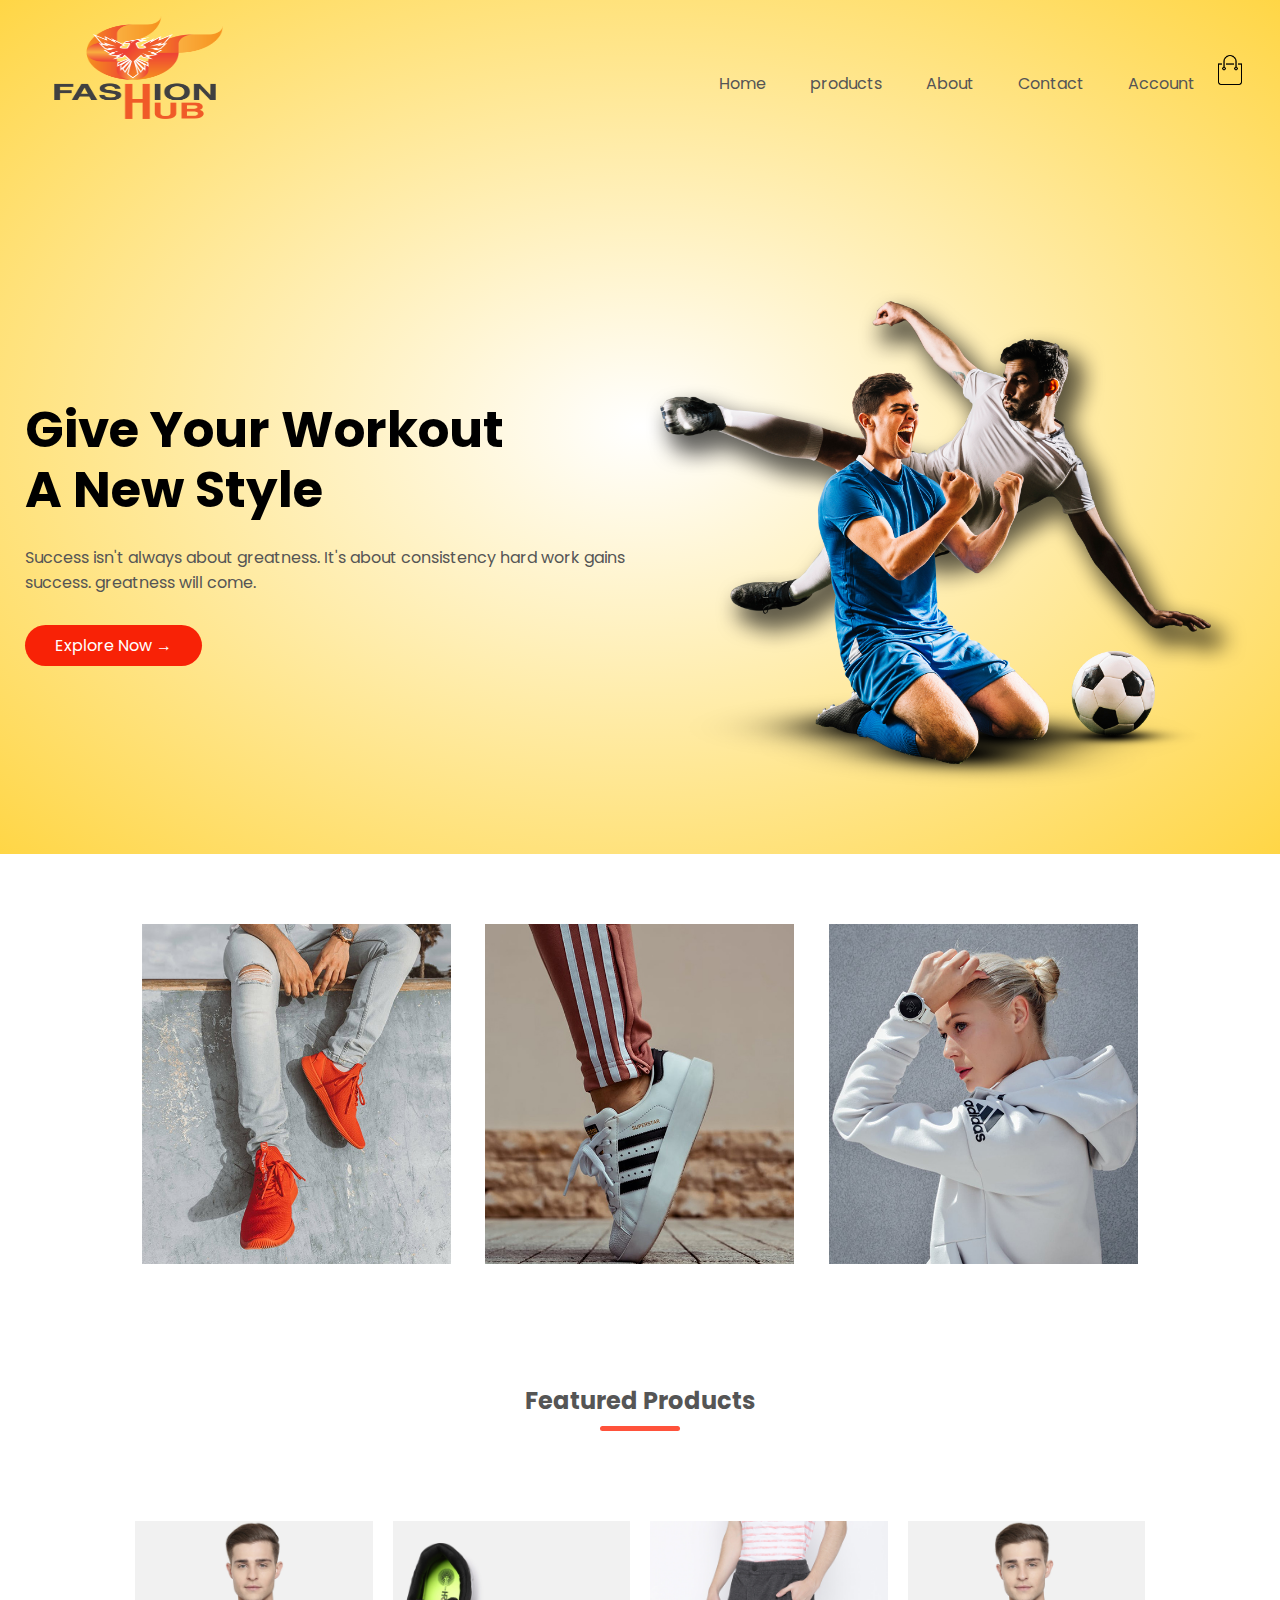
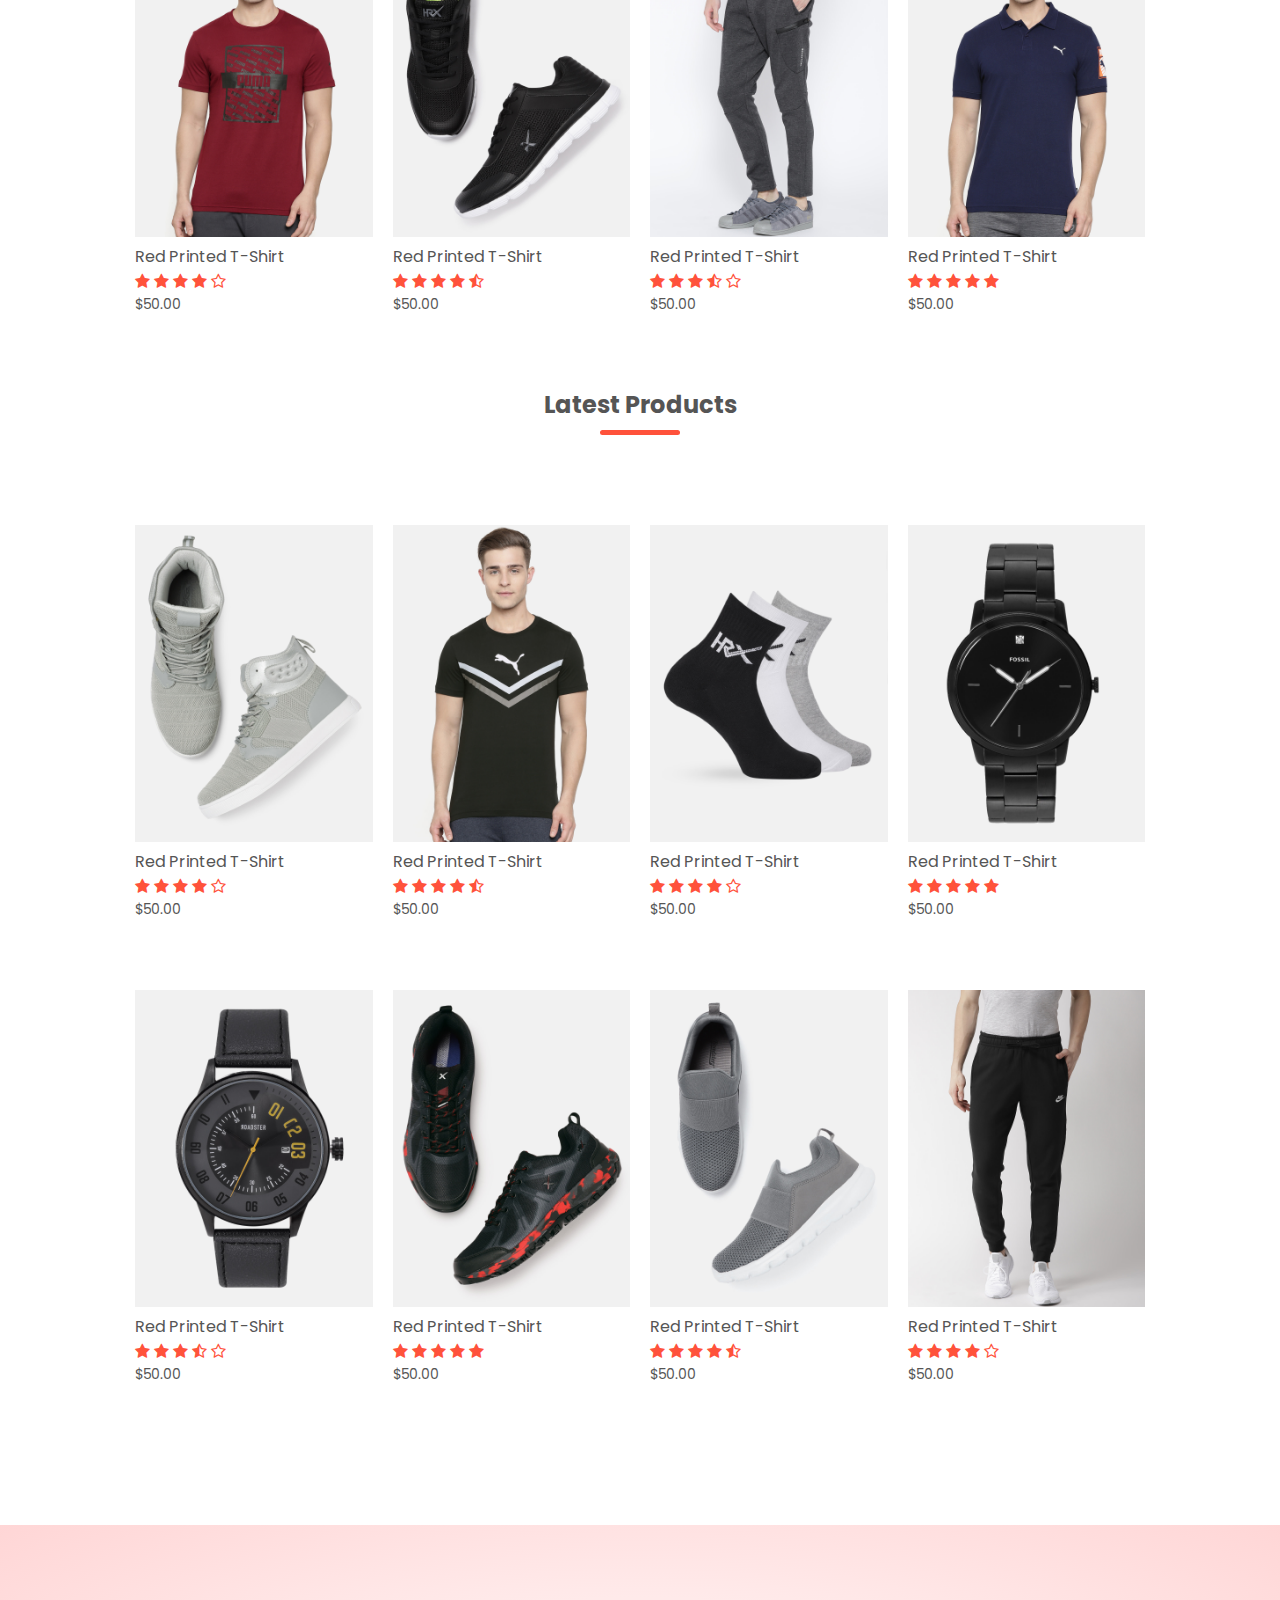
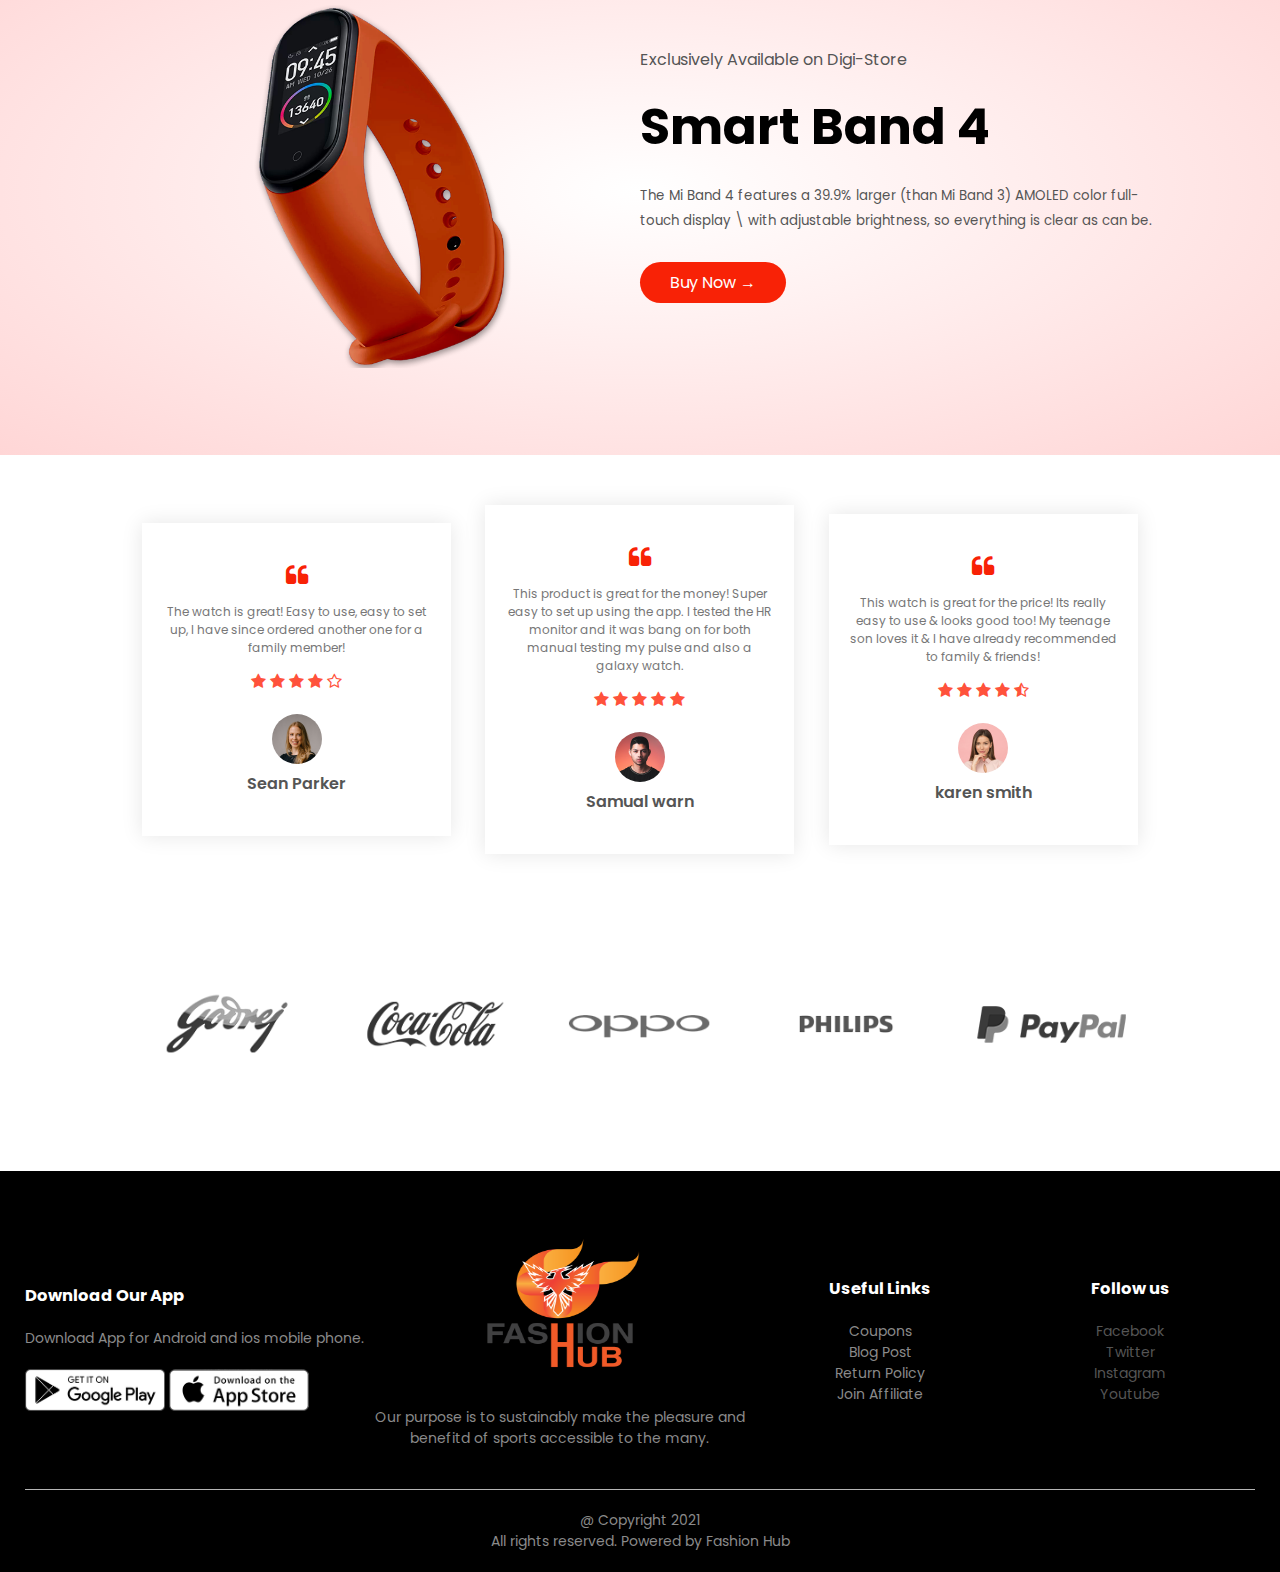
<file: index.html>
<!DOCTYPE html>
<html lang="en">
<head>
    <meta charset="UTF-8">
    <meta name="viewport" content="width=device-width, initial-scale=1.0">
    <title> Fashion Hub | Ecommerce website</title>
    <link rel="stylesheet" href="https://cdnjs.cloudflare.com/ajax/libs/font-awesome/4.7.0/css/font-awesome.min.css">
    
    <link rel="stylesheet" href="style.css">

    <link rel="preconnect" href="https://fonts.gstatic.com">
    <link href="https://fonts.googleapis.com/css2?family=Poppins:wght@300;400;500;600;700&display=swap" rel="stylesheet"> 
        
</head>







<body>

<!-----------------------------------------Navigation to explore more----------------------------------------------->

    <div class="header">

    <div class="container">

        <div class="navbar">

            <div class="logo">
               <a href="index.html"><img src="images/logof.png" width="200px" height="120px">
            </a>
    
            </div>
    
            <nav>
                <ul id="MenuItems">
                    <li><a href="index.html">Home</a></li>
                    <li><a href="products.html">products</a></li>
                    <li><a href="">About</a></li>
                    <li><a href="">Contact</a></li>
                    <li><a href="account.html">Account</a></li>
    
                </ul>
            </nav>


            <a href="cart.html"><img src="images/cart.png" width="30px" height="30px">
            </a>
            <img src="images/menu.png" class="menu-icon" onclick="menutoggle()">
        </div>




        <div class="row">
            <div class="col-2">
                <h1>Give Your Workout <br> A New Style</h1>
                <p>Success isn't always about greatness. It's about
                    consistency hard work gains success. greatness
                    will come.</p>
                    <a href="" class="btn">Explore Now &#8594;</a>
            </div>


            <div class="col-2">
                <img src="images1/image1.png">
            </div>
        </div>
     </div>
    </div>



<!-------------------------------------Featured categories--------------------------------------------------->
    
<div class="categories">
    <div class="small-container">
        <div class="row">
            <div class="col-3">
                <img src="images/category-1.jpg">
            </div>
            <div class="col-3">
                <img src="images/category-2.jpg">
            </div>
            <div class="col-3">
                <img src="images/category-3.jpg">
            </div>    
    </div>    
    </div>
</div>







<!------------------------------------------Featured product------------------------------------->

<div class="small-container">
    <h2 class="title">Featured Products</h2>
    <div class="row">
        <div class="col-4">
            <a href="productdetails.html"><img src="images/product-1.jpg">
            </a>
            <a href="productdetails.html"></a><h4>Red Printed T-Shirt</h4></a>
            <div class="rating">
               <i class="fa fa-star" aria-hidden="true"></i>
               <i class="fa fa-star" aria-hidden="true"></i>
               <i class="fa fa-star" aria-hidden="true"></i>
               <i class="fa fa-star" aria-hidden="true"></i>
               <i class="fa fa-star-o" aria-hidden="true"></i>
            </div>
            <p>$50.00</p>
        </div>


        <div class="col-4">
            <img src="images/product-2.jpg">
            <h4>Red Printed T-Shirt</h4>
            <div class="rating">
               <i class="fa fa-star" aria-hidden="true"></i>
               <i class="fa fa-star" aria-hidden="true"></i>
               <i class="fa fa-star" aria-hidden="true"></i>
               <i class="fa fa-star" aria-hidden="true"></i>
               <i class="fa fa-star-half-o" aria-hidden="true"></i>
            </div>
            <p>$50.00</p>
        </div>


        <div class="col-4">
            <img src="images/product-3.jpg">
            <h4>Red Printed T-Shirt</h4>
            <div class="rating">
               <i class="fa fa-star" aria-hidden="true"></i>
               <i class="fa fa-star" aria-hidden="true"></i>
               <i class="fa fa-star" aria-hidden="true"></i>
               <i class="fa fa-star-half-o" aria-hidden="true"></i>
               <i class="fa fa-star-o" aria-hidden="true"></i>
            </div>
            <p>$50.00</p>
        </div>



        <div class="col-4">
            <img src="images/product-4.jpg">
            <h4>Red Printed T-Shirt</h4>
            <div class="rating">
               <i class="fa fa-star" aria-hidden="true"></i>
               <i class="fa fa-star" aria-hidden="true"></i>
               <i class="fa fa-star" aria-hidden="true"></i>
               <i class="fa fa-star" aria-hidden="true"></i>
               <i class="fa fa-star" aria-hidden="true"></i>
            </div>
            <p>$50.00</p>
        </div>
    </div>










<!-----------------------------------Latest Product--------------------------------->



    <h2 class="title">Latest Products</h2>
    <div class="row">
        <div class="col-4">
            <img src="images/product-5.jpg">
            <h4>Red Printed T-Shirt</h4>
            <div class="rating">
               <i class="fa fa-star" aria-hidden="true"></i>
               <i class="fa fa-star" aria-hidden="true"></i>
               <i class="fa fa-star" aria-hidden="true"></i>
               <i class="fa fa-star" aria-hidden="true"></i>
               <i class="fa fa-star-o" aria-hidden="true"></i>
            </div>
            <p>$50.00</p>
        </div>


        <div class="col-4">
            <img src="images/product-6.jpg">
            <h4>Red Printed T-Shirt</h4>
            <div class="rating">
               <i class="fa fa-star" aria-hidden="true"></i>
               <i class="fa fa-star" aria-hidden="true"></i>
               <i class="fa fa-star" aria-hidden="true"></i>
               <i class="fa fa-star" aria-hidden="true"></i>
               <i class="fa fa-star-half-o" aria-hidden="true"></i>
            </div>
            <p>$50.00</p>
        </div>


        <div class="col-4">
            <img src="images/product-7.jpg">
            <h4>Red Printed T-Shirt</h4>
            <div class="rating">
               <i class="fa fa-star" aria-hidden="true"></i>
               <i class="fa fa-star" aria-hidden="true"></i>
               <i class="fa fa-star" aria-hidden="true"></i>
               <i class="fa fa-star" aria-hidden="true"></i>
               <i class="fa fa-star-o" aria-hidden="true"></i>
            </div>
            <p>$50.00</p>
        </div>



        <div class="col-4">
            <img src="images/product-8.jpg">
            <h4>Red Printed T-Shirt</h4>
            <div class="rating">
               <i class="fa fa-star" aria-hidden="true"></i>
               <i class="fa fa-star" aria-hidden="true"></i>
               <i class="fa fa-star" aria-hidden="true"></i>
               <i class="fa fa-star" aria-hidden="true"></i>
               <i class="fa fa-star" aria-hidden="true"></i>
            </div>
            <p>$50.00</p>
        </div>



    <div class="col-4">
        <img src="images/product-9.jpg">
        <h4>Red Printed T-Shirt</h4>
        <div class="rating">
           <i class="fa fa-star" aria-hidden="true"></i>
           <i class="fa fa-star" aria-hidden="true"></i>
           <i class="fa fa-star" aria-hidden="true"></i>
           <i class="fa fa-star-half-o" aria-hidden="true"></i>
           <i class="fa fa-star-o" aria-hidden="true"></i>
        </div>
        <p>$50.00</p>
    </div>




<div class="col-4">
    <img src="images/product-10.jpg">
    <h4>Red Printed T-Shirt</h4>
    <div class="rating">
       <i class="fa fa-star" aria-hidden="true"></i>
       <i class="fa fa-star" aria-hidden="true"></i>
       <i class="fa fa-star" aria-hidden="true"></i>
       <i class="fa fa-star" aria-hidden="true"></i>
       <i class="fa fa-star" aria-hidden="true"></i>
    </div>
    <p>$50.00</p>
</div>


<div class="col-4">
    <img src="images/product-11.jpg">
    <h4>Red Printed T-Shirt</h4>
    <div class="rating">
       <i class="fa fa-star" aria-hidden="true"></i>
       <i class="fa fa-star" aria-hidden="true"></i>
       <i class="fa fa-star" aria-hidden="true"></i>
       <i class="fa fa-star" aria-hidden="true"></i>
       <i class="fa fa-star-half-o" aria-hidden="true"></i>
    </div>
    <p>$50.00</p>
</div>


<div class="col-4">
    <img src="images/product-12.jpg">
    <h4>Red Printed T-Shirt</h4>
    <div class="rating">
       <i class="fa fa-star" aria-hidden="true"></i>
       <i class="fa fa-star" aria-hidden="true"></i>
       <i class="fa fa-star" aria-hidden="true"></i>
       <i class="fa fa-star" aria-hidden="true"></i>
       <i class="fa fa-star-o" aria-hidden="true"></i>
    </div>
    <p>$50.00</p>
        </div>
    </div>
</div>









<!------------------------------------offer-------------------------------->
<div class="offer">
    <div class="small-container">
         <div class="row">
             <div class="col-2">
                 <img src="images/exclusive.png" class="offer-img">
             </div>
              <div class="col-2">
               <p>Exclusively Available on Digi-Store</p>
                   <h1>Smart Band 4</h1>
                <small>The Mi Band 4 features a 39.9% larger
                    (than Mi Band 3) AMOLED color full-touch display
\                        with adjustable brightness, so everything is clear
                       as can be.
               </small>
                 <a href="" class="btn">Buy Now &#8594;</a>
              </div>
          </div>
      </div>
  </div>




<!-------------------------testimonial / Review Section------------------------------------------->
<div class="testimonial">
    <div class="small-container">
        <div class="row">
            <div class="col-3">
              <i class="fa fa-quote-left"></i>
                <p>The watch is great! Easy to use, easy to set up, I have since ordered another one for a family member!</p>
                <div class="rating">
                    <i class="fa fa-star" aria-hidden="true"></i>
                    <i class="fa fa-star" aria-hidden="true"></i>
                    <i class="fa fa-star" aria-hidden="true"></i>
                    <i class="fa fa-star" aria-hidden="true"></i>
                    <i class="fa fa-star-o" aria-hidden="true"></i>
                 </div>
                 <img src="images/user-1.png">
                 <h3>Sean Parker</h3>
            </div>


         <div class="col-3">
            <i class="fa fa-quote-left"></i>
             <p>This product is great for the money! Super easy to set up using the app. I tested the HR monitor and it was bang on for both manual testing my pulse and also a galaxy watch.
                </p>
               <div class="rating">
                  <i class="fa fa-star" aria-hidden="true"></i>
                  <i class="fa fa-star" aria-hidden="true"></i>
                  <i class="fa fa-star" aria-hidden="true"></i>
                  <i class="fa fa-star" aria-hidden="true"></i>
                  <i class="fa fa-star" aria-hidden="true"></i>
               </div>
                 <img src="images/user-2.png">
                 <h3>Samual warn</h3>
  </div>



             <div class="col-3">
                 <i class="fa fa-quote-left"></i>
                     <p>This watch is great for the price! Its really easy to use & looks good too! My teenage son loves it & I have already recommended to family & friends!</p>
                    <div class="rating">
                       <i class="fa fa-star" aria-hidden="true"></i>
                       <i class="fa fa-star" aria-hidden="true"></i>
                       <i class="fa fa-star" aria-hidden="true"></i>
                       <i class="fa fa-star" aria-hidden="true"></i>
                       <i class="fa fa-star-half-o" aria-hidden="true"></i>
                     </div>
                    <img src="images/user-3.png">
                <h3>karen smith</h3>
             </div>
        </div>
    </div>
</div>






<!----------------Brands------------------------>
<div class="brands">
    <div class="small-container">
        <div class="row">
            <div class="col-5">
                <img src="images/logo-godrej.png">
            </div>
            <div class="col-5">
                <img src="images/logo-coca-cola.png">
            </div>
            <div class="col-5">
                <img src="images/logo-oppo.png">
            </div>
            <div class="col-5">
                <img src="images/logo-philips.png">
            </div>
            <div class="col-5">
                <img src="images/logo-paypal.png">
            </div>
        </div>
    </div>
</div>














<!------------------------------Footer------------------------------>
<div class="footer">
    <div class="container">
        <div class="row">
            <div class="footer-col-1">
                <h3>Download Our App</h3>
                <p>Download App for Android and ios mobile phone.</p>
                <div class="app-logo">
                    <img src="images/play-store.png">
                    <img src="images/app-store.png">
                </div>
            </div>

            <div class="footer-col-2">
                <img src="images/logof.png" width="150px" height="150px">
                <p>Our purpose is to sustainably make the pleasure and benefitd of sports accessible to the many. </p>
            </div>


            <div class="footer-col-3">
                <h3>Useful Links</h3>
                <ul>
                    <li>Coupons</li>
                    <li>Blog Post</li>
                    <li>Return Policy</li>
                    <li>Join Affiliate</li>
                </ul>
            </div>



            <div class="footer-col-4">
                <h3>Follow us</h3>
                <ul>
                    <a href="https://www.facebook.com"><li>Facebook</li></a>
                    <a href="https://www.Twitter.com"><li>Twitter</li></a>
                    <a href="https://www.Instagram.com"><li>Instagram</li></a>
                    <a href="https://www.Youtube.com"><li>Youtube</li></a>
                </ul>
            </div>
        </div>
        <hr>
        <p class="copyright"> @ Copyright 2021 <br> 
            All rights reserved. Powered by Fashion Hub</p>
    </div>
</div>

       







<!-------------------JS for toggle menu------------------------------>
<script>
    var MenuItems = document.getElementById("MenuItems");

    MenuItems.style.maxHeight = "0px";

    function menutoggle(){
        if(MenuItems.style.maxHeight == "0px")
        {
            MenuItems.style.maxHeight = "200px";
        }
        else
        {
            MenuItems.style.maxHeight = "0px";
        }
    }
</script>





</body>
</html>
</file>
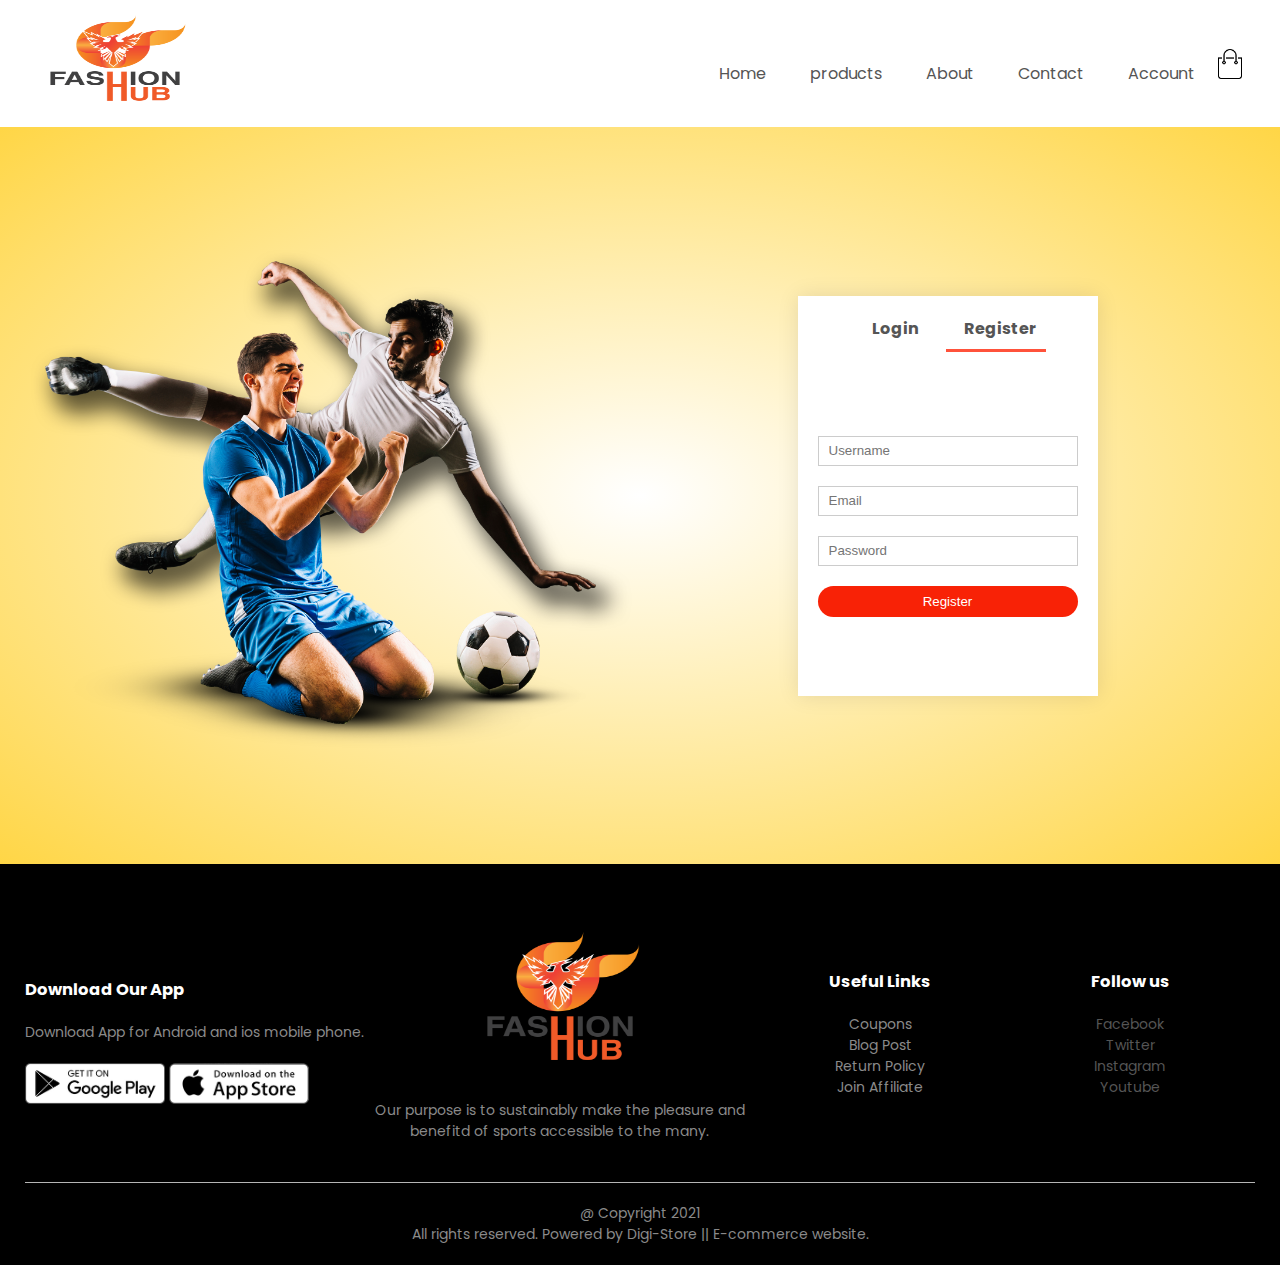
<file: account.html>
<!DOCTYPE html>
<html lang="en">
<head>
    <meta charset="UTF-8">
    <meta name="viewport" content="width=device-width, initial-scale=1.0">
    <title>All Products - Fashion Hub</title>
    <link rel="stylesheet" href="https://cdnjs.cloudflare.com/ajax/libs/font-awesome/4.7.0/css/font-awesome.min.css">
    
    <link rel="stylesheet" href="style.css">

    <link rel="preconnect" href="https://fonts.gstatic.com">
    <link href="https://fonts.googleapis.com/css2?family=Poppins:wght@300;400;500;600;700&display=swap" rel="stylesheet"> 
        
</head>







<body>

<!-----------------------------------------Navigation to explore more----------------------------------------------->

    <div class="container">

        <div class="navbar">

            <div class="logo">
                <a href="index.html"><img src="images/logof.png" width="160px" height="100px">
                </a>
            </div>
    
            <nav>
                <ul id="MenuItems">
                    <li><a href="index.html">Home</a></li>
                    <li><a href="products.html">products</a></li>
                    <li><a href="">About</a></li>
                    <li><a href="">Contact</a></li>
                    <li><a href="account.html">Account</a></li>
    
                </ul>
            </nav>


            <a href="cart.html"></a><img src="images/cart.png" width="30px" height="30px">
            </a>
            <img src="images/menu.png" class="menu-icon" onclick="menutoggle()">
        </div>
     </div>





<!------------------------------Account page------------------------>
<div class="account-page">
    <div class="container">
        <div class="row">
            <div class="col-2">
                <img src="images/image1.png" width="100%">
            </div>
            <div class="col-2">
                <div class="form-container">
                    <div class="form-btn">
                        <span onclick="login()">Login</span>
                        <span onclick="register()">Register</span>
                        <hr id="Indicator">
                    </div>

                    <form id="LoginForm">
                        <input type="text" placeholder="Username">
                        <input type="password" placeholder="Password">
                        <button type="submit" class="btn">Login</button>
                        <a href="">Forgot password?</a>
                    </form>




                    <form id="RegForm">
                        <input type="text" placeholder="Username">
                        <input type="email" placeholder="Email">
                        <input type="password" placeholder="Password">
                        <button type="submit" class="btn">Register</button>
                    </form>

                </div>
            </div>
        </div>
    </div>
</div>





<!------------------------------Footer------------------------------>
<div class="footer">
    <div class="container">
        <div class="row">
            <div class="footer-col-1">
                <h3>Download Our App</h3>
                <p>Download App for Android and ios mobile phone.</p>
                <div class="app-logo">
                    <img src="images/play-store.png">
                    <img src="images/app-store.png">
                </div>
            </div>

            <div class="footer-col-2">
                <img src="images/logof.png" width="150px" height="150px">
                <p>Our purpose is to sustainably make the pleasure and benefitd of sports accessible to the many. </p>
            </div>


            <div class="footer-col-3">
                <h3>Useful Links</h3>
                <ul>
                    <li>Coupons</li>
                    <li>Blog Post</li>
                    <li>Return Policy</li>
                    <li>Join Affiliate</li>
                </ul>
            </div>



            <div class="footer-col-4">
                <h3>Follow us</h3>
                <ul>
                    <a href="https://www.facebook.com"><li>Facebook</li></a>
                    <a href="https://www.Twitter.com"><li>Twitter</li></a>
                    <a href="https://www.Instagram.com"><li>Instagram</li></a>
                    <a href="https://www.Youtube.com"><li>Youtube</li></a>
                </ul>
            </div>
        </div>
        <hr>
        <p class="copyright"> @ Copyright 2021 <br> 
            All rights reserved. Powered by Digi-Store || E-commerce website.</p>
    </div>
</div>

       









<!-------------------JS for toggle menu------------------------------>
<script>
    var MenuItems = document.getElementById("MenuItems");

    MenuItems.style.maxHeight = "0px";

    function menutoggle(){
        if(MenuItems.style.maxHeight == "0px")
        {
            MenuItems.style.maxHeight = "200px";
        }
        else
        {
            MenuItems.style.maxHeight = "0px";
        }
    }
</script>








<!--------------------js for toggle form------------------->
<script>
    var LoginForm = document.getElementById("LoginForm");
    var RegForm = document.getElementById("RegForm");
    var Indicator = document.getElementById("Indicator");

        function register(){
            RegForm.style.transform = "translateX(0px)";
            LoginForm.style.transform = "translateX(0px)";
            Indicator.style.transform = "translateX(100px)";
        }


        function login(){
            RegForm.style.transform = "translateX(300px)";
            LoginForm.style.transform = "translateX(300px)";
            Indicator.style.transform = "translateX(0px)";
        }
</script>



</body>
</html>
</file>
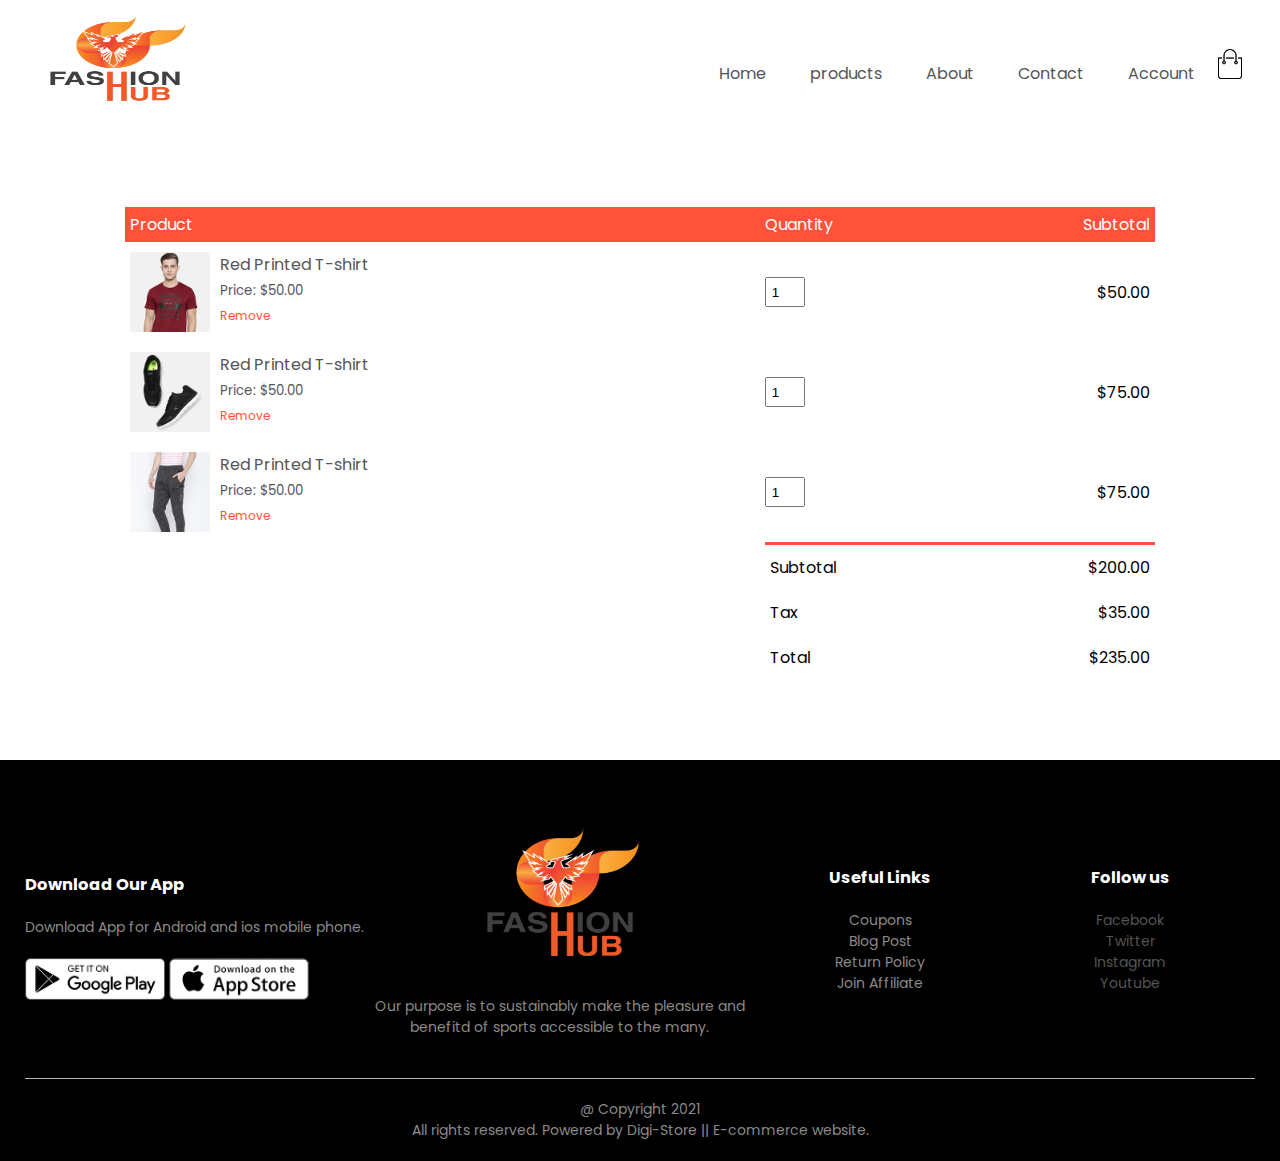
<file: cart.html>
<!DOCTYPE html>
<html lang="en">
<head>
    <meta charset="UTF-8">
    <meta name="viewport" content="width=device-width, initial-scale=1.0">
    <title>All Products - Fashion Hub</title>
    <link rel="stylesheet" href="https://cdnjs.cloudflare.com/ajax/libs/font-awesome/4.7.0/css/font-awesome.min.css">
    
    <link rel="stylesheet" href="style.css">

    <link rel="preconnect" href="https://fonts.gstatic.com">
    <link href="https://fonts.googleapis.com/css2?family=Poppins:wght@300;400;500;600;700&display=swap" rel="stylesheet"> 
        
</head>







<body>

<!-----------------------------------------Navigation to explore more----------------------------------------------->

    <div class="container">

        <div class="navbar">

            <div class="logo">
                <a href="index.html"><img src="images/logof.png" width="160px" height="100px">
                </a>
            </div>
    
            <nav>
                <ul id="MenuItems">
                    <li><a href="index.html">Home</a></li>
                    <li><a href="products.html">products</a></li>
                    <li><a href="">About</a></li>
                    <li><a href="">Contact</a></li>
                    <li><a href="account.html">Account</a></li>
    
                </ul>
            </nav>


            <a href="cart.html"></a><img src="images/cart.png" width="30px" height="30px">
            </a>
            <img src="images/menu.png" class="menu-icon" onclick="menutoggle()">
        </div>
     </div>






<!---------------------------Cart items details------------------------>
<div class="small-container cart-page">
    <table>
        <tr>
            <th>Product</th>
            <th>Quantity</th>
            <th>Subtotal</th>
        </tr>
        <tr>
            <td>
                <div class="cart-info">
                    <img src="images/buy-1.jpg">
                    <div>
                        <p>Red Printed T-shirt</p>
                        <small>Price: $50.00</small>
                        <br>
                        <a href="">Remove</a>
                    </div>
                </div>
            </td>
            <td><input type="number" value="1"></td>
            <td>$50.00</td>
        </tr>



        <tr>
            <td>
                <div class="cart-info">
                    <img src="images/buy-2.jpg">
                    <div>
                        <p>Red Printed T-shirt</p>
                        <small>Price: $50.00</small>
                        <br>
                        <a href="">Remove</a>
                    </div>
                </div>
            </td>
            <td><input type="number" value="1"></td>
            <td>$75.00</td>
        </tr>





        <tr>
            <td>
                <div class="cart-info">
                    <img src="images/buy-3.jpg">
                    <div>
                        <p>Red Printed T-shirt</p>
                        <small>Price: $50.00</small>
                        <br>
                        <a href="">Remove</a>
                    </div>
                </div>
            </td>
            <td><input type="number" value="1"></td>
            <td>$75.00</td>
        </tr>
    </table>





    <div class="total-price">
        <table>
            <tr>
                <td>Subtotal</td>
                <td>$200.00</td>
            </tr>

            <tr>
                <td>Tax</td>
                <td>$35.00</td>
            </tr>

            <tr>
                <td>Total</td>
                <td>$235.00</td>
            </tr>
        </table>
    </div>




</div>






<!------------------------------Footer------------------------------>
<div class="footer">
    <div class="container">
        <div class="row">
            <div class="footer-col-1">
                <h3>Download Our App</h3>
                <p>Download App for Android and ios mobile phone.</p>
                <div class="app-logo">
                    <img src="images/play-store.png">
                    <img src="images/app-store.png">
                </div>
            </div>

            <div class="footer-col-2">
                <img src="images/logof.png" width="150px" height="150px">
                <p>Our purpose is to sustainably make the pleasure and benefitd of sports accessible to the many. </p>
            </div>


            <div class="footer-col-3">
                <h3>Useful Links</h3>
                <ul>
                    <li>Coupons</li>
                    <li>Blog Post</li>
                    <li>Return Policy</li>
                    <li>Join Affiliate</li>
                </ul>
            </div>



            <div class="footer-col-4">
                <h3>Follow us</h3>
                <ul>
                    <a href="https://www.facebook.com"><li>Facebook</li></a>
                    <a href="https://www.Twitter.com"><li>Twitter</li></a>
                    <a href="https://www.Instagram.com"><li>Instagram</li></a>
                    <a href="https://www.Youtube.com"><li>Youtube</li></a>
                </ul>
            </div>
        </div>
        <hr>
        <p class="copyright"> @ Copyright 2021 <br> 
            All rights reserved. Powered by Digi-Store || E-commerce website.</p>
    </div>
</div>

       









<!-------------------JS for toggle menu------------------------------>
<script>
    var MenuItems = document.getElementById("MenuItems");

    MenuItems.style.maxHeight = "0px";

    function menutoggle(){
        if(MenuItems.style.maxHeight == "0px")
        {
            MenuItems.style.maxHeight = "200px";
        }
        else
        {
            MenuItems.style.maxHeight = "0px";
        }
    }
</script>




</body>
</html>
</file>
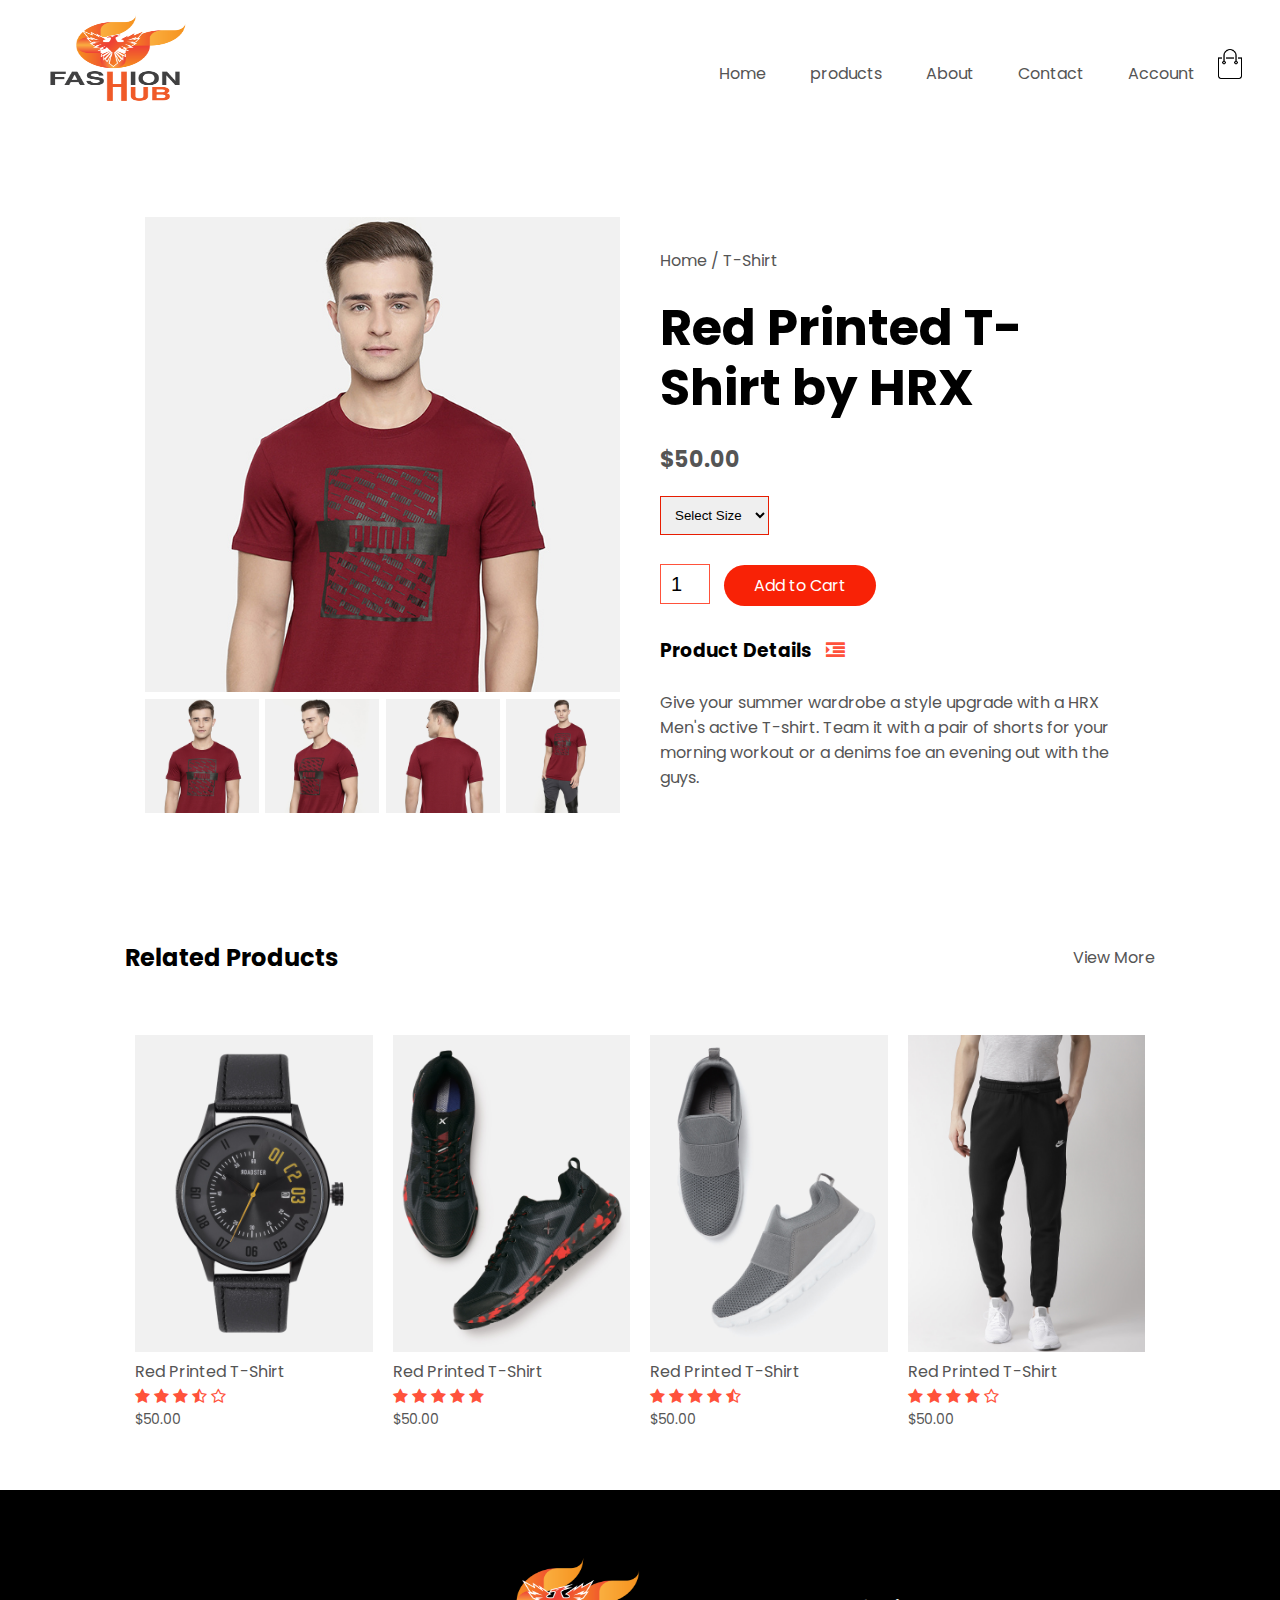
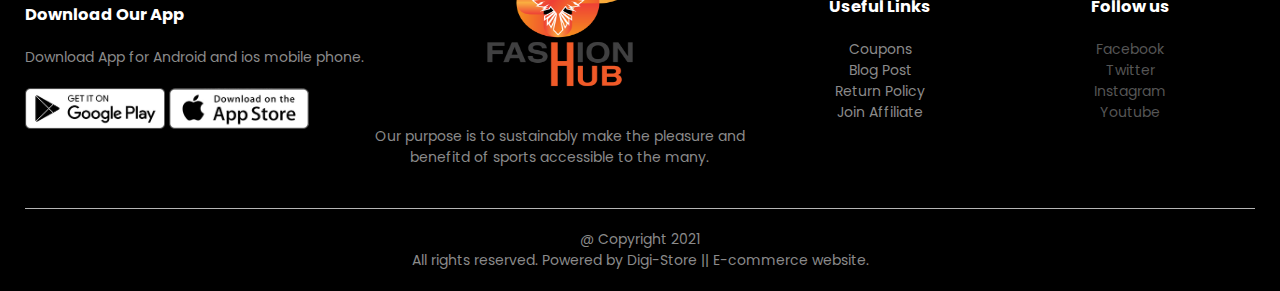
<file: productdetails.html>
<!DOCTYPE html>
<html lang="en">
<head>
    <meta charset="UTF-8">
    <meta name="viewport" content="width=device-width, initial-scale=1.0">
    <title>All Products - Fashion Hub</title>
    <link rel="stylesheet" href="https://cdnjs.cloudflare.com/ajax/libs/font-awesome/4.7.0/css/font-awesome.min.css">
    
    <link rel="stylesheet" href="style.css">

    <link rel="preconnect" href="https://fonts.gstatic.com">
    <link href="https://fonts.googleapis.com/css2?family=Poppins:wght@300;400;500;600;700&display=swap" rel="stylesheet"> 
        
</head>







<body>

<!-----------------------------------------Navigation to explore more----------------------------------------------->

    <div class="container">

        <div class="navbar">

            <div class="logo">
                <a href="index.html"><img src="images/logof.png" width="160px" height="100px">
                </a>
            </div>
    
            <nav>
                <ul id="MenuItems">
                    <li><a href="index.html">Home</a></li>
                    <li><a href="products.html">products</a></li>
                    <li><a href="">About</a></li>
                    <li><a href="">Contact</a></li>
                    <li><a href="account.html">Account</a></li>
    
                </ul>
            </nav>

            
            <a href="cart.html"></a><img src="images/cart.png" width="30px" height="30px">
            </a>
            <img src="images/menu.png" class="menu-icon" onclick="menutoggle()">
        </div>
     </div>




<!-------------------------Single Product Details---------------------->

    <div class="small-container single-product">
        <div class="row">
            <div class="col-2">
                <img src="images/gallery-1.jpg" width="100%" id="ProductImg">


                <div class="small-img-row">
                    <div class="small-img-col">
                        <img src="images/gallery-1.jpg" width="100%" class="small-img">
                    </div>
                    <div class="small-img-col">
                        <img src="images/gallery-2.jpg" width="100%" class="small-img">
                    </div>
                    <div class="small-img-col">
                        <img src="images/gallery-3.jpg" width="100%" class="small-img">
                    </div>
                    <div class="small-img-col">
                        <img src="images/gallery-4.jpg" width="100%" class="small-img">
                    </div>
                </div>
            </div>


            <div class="col-2">
                <p>Home / T-Shirt</p>
                <h1>Red Printed T-Shirt by HRX</h1>
                <h4>$50.00</h4>
                <select name="" id="">
                    <option value="">Select Size</option>
                    <option value="">XXL</option>
                    <option value="">XL</option>
                    <option value="">Large</option>
                    <option value="">Medium</option>
                    <option value="">Small</option>
                </select>
                <input type="number" value="1">
                <a href="" class="btn">Add to Cart</a>
                <h3 >Product Details <i class="fa fa-indent" aria-hidden="true"></i></h3>
                <br>
                <p>Give your summer wardrobe a style upgrade with a HRX
                    Men's active T-shirt. Team it with a pair of shorts for
                    your morning workout or a denims foe an evening out with
                    the guys.
                </p>
            </div>
        </div>
    </div>



<!--------------Title------------------------>
    <div class="small-container">
        <div class="row row-2">
            <h2>Related Products</h2>
            <p>View More</p>
        </div>
    </div>




    <!--------------Products------------------------>
<div class="small-container">
    <div class="row">
    <div class="col-4">
        <img src="images/product-9.jpg">
        <h4>Red Printed T-Shirt</h4>
        <div class="rating">
           <i class="fa fa-star" aria-hidden="true"></i>
           <i class="fa fa-star" aria-hidden="true"></i>
           <i class="fa fa-star" aria-hidden="true"></i>
           <i class="fa fa-star-half-o" aria-hidden="true"></i>
           <i class="fa fa-star-o" aria-hidden="true"></i>
        </div>
        <p>$50.00</p>
    </div>




<div class="col-4">
    <img src="images/product-10.jpg">
    <h4>Red Printed T-Shirt</h4>
    <div class="rating">
       <i class="fa fa-star" aria-hidden="true"></i>
       <i class="fa fa-star" aria-hidden="true"></i>
       <i class="fa fa-star" aria-hidden="true"></i>
       <i class="fa fa-star" aria-hidden="true"></i>
       <i class="fa fa-star" aria-hidden="true"></i>
    </div>
    <p>$50.00</p>
</div>


<div class="col-4">
    <img src="images/product-11.jpg">
    <h4>Red Printed T-Shirt</h4>
    <div class="rating">
       <i class="fa fa-star" aria-hidden="true"></i>
       <i class="fa fa-star" aria-hidden="true"></i>
       <i class="fa fa-star" aria-hidden="true"></i>
       <i class="fa fa-star" aria-hidden="true"></i>
       <i class="fa fa-star-half-o" aria-hidden="true"></i>
    </div>
    <p>$50.00</p>
</div>


<div class="col-4">
    <img src="images/product-12.jpg">
    <h4>Red Printed T-Shirt</h4>
    <div class="rating">
       <i class="fa fa-star" aria-hidden="true"></i>
       <i class="fa fa-star" aria-hidden="true"></i>
       <i class="fa fa-star" aria-hidden="true"></i>
       <i class="fa fa-star" aria-hidden="true"></i>
       <i class="fa fa-star-o" aria-hidden="true"></i>
    </div>
    <p>$50.00</p>
        </div>
    </div>
 </div>



  









<!------------------------------Footer------------------------------>
<div class="footer">
    <div class="container">
        <div class="row">
            <div class="footer-col-1">
                <h3>Download Our App</h3>
                <p>Download App for Android and ios mobile phone.</p>
                <div class="app-logo">
                    <img src="images/play-store.png">
                    <img src="images/app-store.png">
                </div>
            </div>

            <div class="footer-col-2">
                <img src="images/logof.png" width="150px" height="150px">
                <p>Our purpose is to sustainably make the pleasure and benefitd of sports accessible to the many. </p>
            </div>


            <div class="footer-col-3">
                <h3>Useful Links</h3>
                <ul>
                    <li>Coupons</li>
                    <li>Blog Post</li>
                    <li>Return Policy</li>
                    <li>Join Affiliate</li>
                </ul>
            </div>



            <div class="footer-col-4">
                <h3>Follow us</h3>
                <ul>
                    <a href="https://www.facebook.com"><li>Facebook</li></a>
                    <a href="https://www.Twitter.com"><li>Twitter</li></a>
                    <a href="https://www.Instagram.com"><li>Instagram</li></a>
                    <a href="https://www.Youtube.com"><li>Youtube</li></a>
                </ul>
            </div>
        </div>
        <hr>
        <p class="copyright"> @ Copyright 2021 <br> 
            All rights reserved. Powered by Digi-Store || E-commerce website.</p>
    </div>
</div>

       









<!-------------------JS for toggle menu------------------------------>
<script>
    var MenuItems = document.getElementById("MenuItems");

    MenuItems.style.maxHeight = "0px";

    function menutoggle(){
        if(MenuItems.style.maxHeight == "0px")
        {
            MenuItems.style.maxHeight = "200px";
        }
        else
        {
            MenuItems.style.maxHeight = "0px";
        }
    }
</script>









<!-----------------js for product gallery------------------>
    <script>
        var ProductImg = document.getElementById("ProductImg");
        var SmallImg = document.getElementsByClassName("small-img");

            SmallImg[0].onclick = function()
            {
                ProductImg.src = SmallImg[0].src;
            }
            SmallImg[1].onclick = function()
            {
                ProductImg.src = SmallImg[1].src;
            }
            SmallImg[2].onclick = function()
            {
                ProductImg.src = SmallImg[2].src;
            }
            SmallImg[3].onclick = function()
            {
                ProductImg.src = SmallImg[3].src;
            }
    </script>







</body>
</html>
</file>
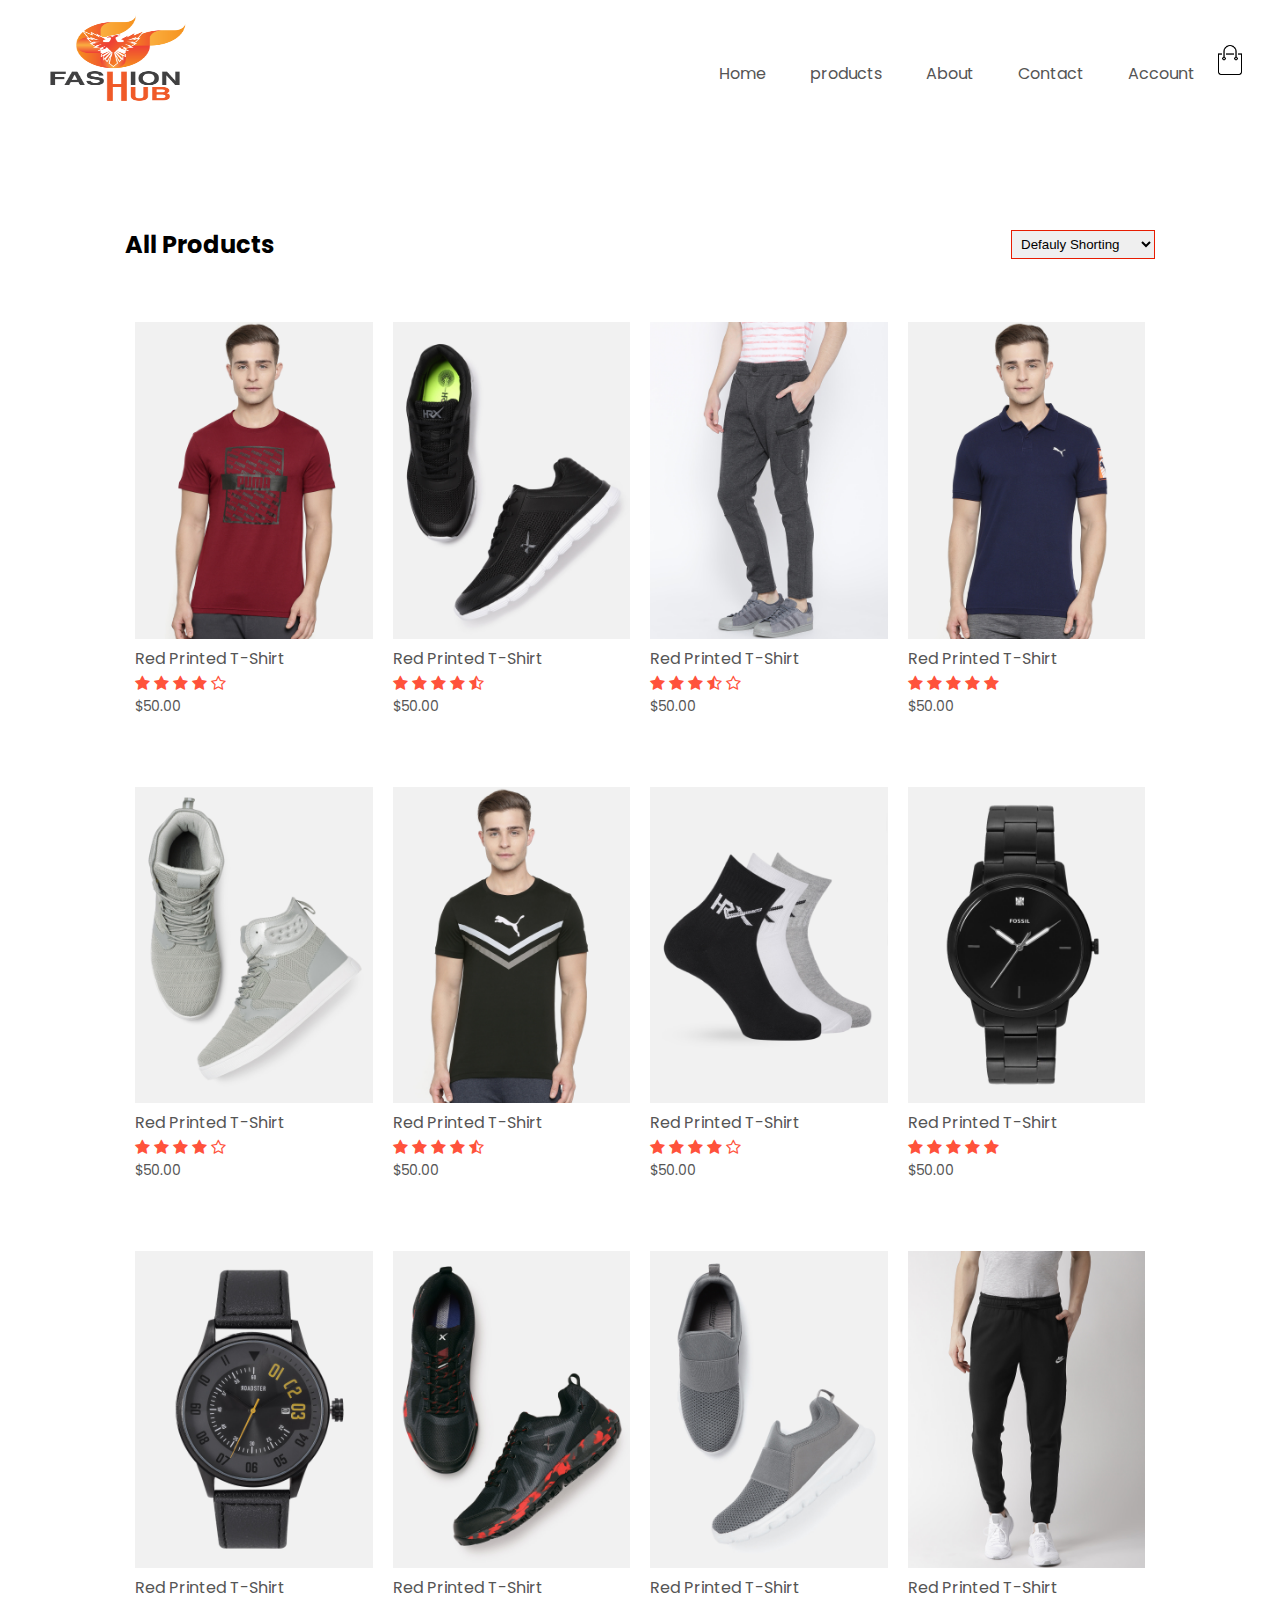
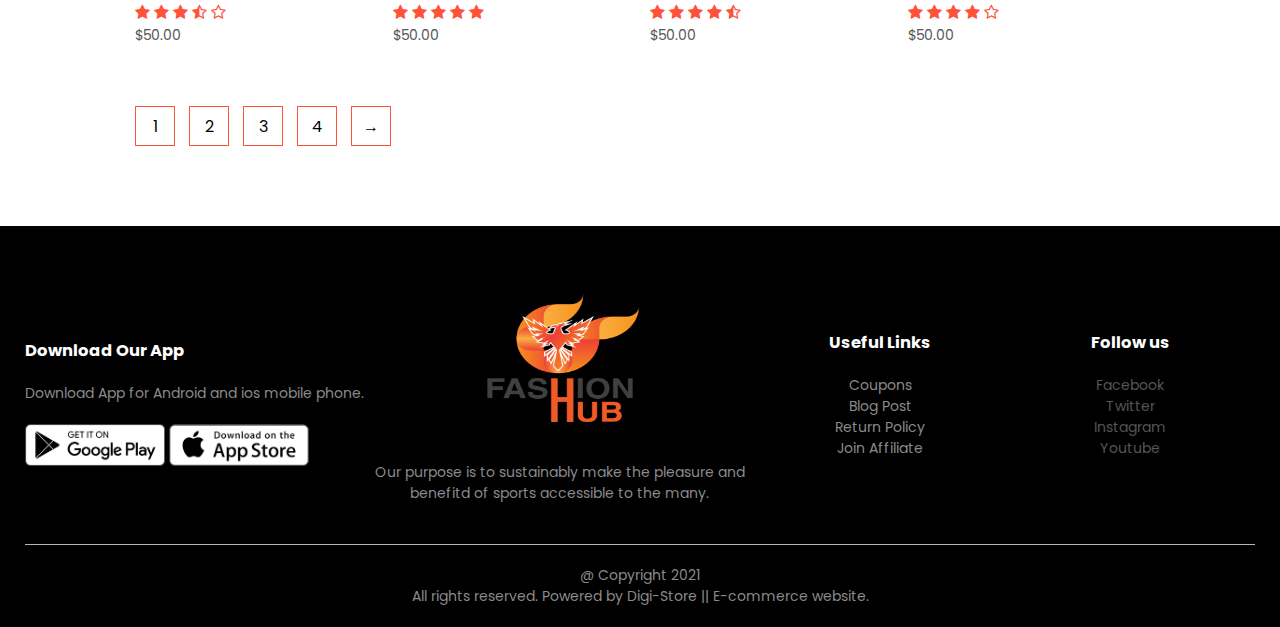
<file: products.html>
<!DOCTYPE html>
<html lang="en">
<head>
    <meta charset="UTF-8">
    <meta name="viewport" content="width=device-width, initial-scale=1.0">
    <title>All Products - Fashion Hub</title>
    <link rel="stylesheet" href="https://cdnjs.cloudflare.com/ajax/libs/font-awesome/4.7.0/css/font-awesome.min.css">
    
    <link rel="stylesheet" href="style.css">

    <link rel="preconnect" href="https://fonts.gstatic.com">
    <link href="https://fonts.googleapis.com/css2?family=Poppins:wght@300;400;500;600;700&display=swap" rel="stylesheet"> 
        
</head>







<body>

<!-----------------------------------------Navigation to explore more----------------------------------------------->

    <div class="container">

        <div class="navbar">

            <div class="logo">
                <a href="index.html"><img src="images/logof.png" width="160px" height="100px">
                </a>
            </div>
    
            <nav>
                <ul id="MenuItems">
                    <li><a href="index.html">Home</a></li>
                    <li><a href="products.html">products</a></li>
                    <li><a href="">About</a></li>
                    <li><a href="">Contact</a></li>
                    <li><a href="account.html">Account</a></li>
    
                </ul>
            </nav>


            <a href="cart.html"><img src="images/cart.png" width="30px" height="30px">
            </a>
            <img src="images/menu.png" class="menu-icon" onclick="menutoggle()">
        </div>
     </div>



        <div class="small-container">


            <div class="row row-2">
                <h2>All Products</h2>
                <select name="" id="">
                    <option value="">Defauly Shorting</option>
                    <option value="">Short by price</option>
                    <option value="">Short by popularity</option>
                    <option value="">Short by rating</option>
                    <option value="">Short by sale</option>
                </select>
            </div>



    <div class="row">
        <div class="col-4">
            <img src="images/product-1.jpg">
            <h4>Red Printed T-Shirt</h4>
            <div class="rating">
               <i class="fa fa-star" aria-hidden="true"></i>
               <i class="fa fa-star" aria-hidden="true"></i>
               <i class="fa fa-star" aria-hidden="true"></i>
               <i class="fa fa-star" aria-hidden="true"></i>
               <i class="fa fa-star-o" aria-hidden="true"></i>
            </div>
            <p>$50.00</p>
        </div>


        <div class="col-4">
            <img src="images/product-2.jpg">
            <h4>Red Printed T-Shirt</h4>
            <div class="rating">
               <i class="fa fa-star" aria-hidden="true"></i>
               <i class="fa fa-star" aria-hidden="true"></i>
               <i class="fa fa-star" aria-hidden="true"></i>
               <i class="fa fa-star" aria-hidden="true"></i>
               <i class="fa fa-star-half-o" aria-hidden="true"></i>
            </div>
            <p>$50.00</p>
        </div>


        <div class="col-4">
            <img src="images/product-3.jpg">
            <h4>Red Printed T-Shirt</h4>
            <div class="rating">
               <i class="fa fa-star" aria-hidden="true"></i>
               <i class="fa fa-star" aria-hidden="true"></i>
               <i class="fa fa-star" aria-hidden="true"></i>
               <i class="fa fa-star-half-o" aria-hidden="true"></i>
               <i class="fa fa-star-o" aria-hidden="true"></i>
            </div>
            <p>$50.00</p>
        </div>



        <div class="col-4">
            <img src="images/product-4.jpg">
            <h4>Red Printed T-Shirt</h4>
            <div class="rating">
               <i class="fa fa-star" aria-hidden="true"></i>
               <i class="fa fa-star" aria-hidden="true"></i>
               <i class="fa fa-star" aria-hidden="true"></i>
               <i class="fa fa-star" aria-hidden="true"></i>
               <i class="fa fa-star" aria-hidden="true"></i>
            </div>
            <p>$50.00</p>
        </div>
    </div>


    <div class="row">
        <div class="col-4">
            <img src="images/product-5.jpg">
            <h4>Red Printed T-Shirt</h4>
            <div class="rating">
               <i class="fa fa-star" aria-hidden="true"></i>
               <i class="fa fa-star" aria-hidden="true"></i>
               <i class="fa fa-star" aria-hidden="true"></i>
               <i class="fa fa-star" aria-hidden="true"></i>
               <i class="fa fa-star-o" aria-hidden="true"></i>
            </div>
            <p>$50.00</p>
        </div>


        <div class="col-4">
            <img src="images/product-6.jpg">
            <h4>Red Printed T-Shirt</h4>
            <div class="rating">
               <i class="fa fa-star" aria-hidden="true"></i>
               <i class="fa fa-star" aria-hidden="true"></i>
               <i class="fa fa-star" aria-hidden="true"></i>
               <i class="fa fa-star" aria-hidden="true"></i>
               <i class="fa fa-star-half-o" aria-hidden="true"></i>
            </div>
            <p>$50.00</p>
        </div>


        <div class="col-4">
            <img src="images/product-7.jpg">
            <h4>Red Printed T-Shirt</h4>
            <div class="rating">
               <i class="fa fa-star" aria-hidden="true"></i>
               <i class="fa fa-star" aria-hidden="true"></i>
               <i class="fa fa-star" aria-hidden="true"></i>
               <i class="fa fa-star" aria-hidden="true"></i>
               <i class="fa fa-star-o" aria-hidden="true"></i>
            </div>
            <p>$50.00</p>
        </div>



        <div class="col-4">
            <img src="images/product-8.jpg">
            <h4>Red Printed T-Shirt</h4>
            <div class="rating">
               <i class="fa fa-star" aria-hidden="true"></i>
               <i class="fa fa-star" aria-hidden="true"></i>
               <i class="fa fa-star" aria-hidden="true"></i>
               <i class="fa fa-star" aria-hidden="true"></i>
               <i class="fa fa-star" aria-hidden="true"></i>
            </div>
            <p>$50.00</p>
        </div>



    <div class="col-4">
        <img src="images/product-9.jpg">
        <h4>Red Printed T-Shirt</h4>
        <div class="rating">
           <i class="fa fa-star" aria-hidden="true"></i>
           <i class="fa fa-star" aria-hidden="true"></i>
           <i class="fa fa-star" aria-hidden="true"></i>
           <i class="fa fa-star-half-o" aria-hidden="true"></i>
           <i class="fa fa-star-o" aria-hidden="true"></i>
        </div>
        <p>$50.00</p>
    </div>




<div class="col-4">
    <img src="images/product-10.jpg">
    <h4>Red Printed T-Shirt</h4>
    <div class="rating">
       <i class="fa fa-star" aria-hidden="true"></i>
       <i class="fa fa-star" aria-hidden="true"></i>
       <i class="fa fa-star" aria-hidden="true"></i>
       <i class="fa fa-star" aria-hidden="true"></i>
       <i class="fa fa-star" aria-hidden="true"></i>
    </div>
    <p>$50.00</p>
</div>


<div class="col-4">
    <img src="images/product-11.jpg">
    <h4>Red Printed T-Shirt</h4>
    <div class="rating">
       <i class="fa fa-star" aria-hidden="true"></i>
       <i class="fa fa-star" aria-hidden="true"></i>
       <i class="fa fa-star" aria-hidden="true"></i>
       <i class="fa fa-star" aria-hidden="true"></i>
       <i class="fa fa-star-half-o" aria-hidden="true"></i>
    </div>
    <p>$50.00</p>
</div>


<div class="col-4">
    <img src="images/product-12.jpg">
    <h4>Red Printed T-Shirt</h4>
    <div class="rating">
       <i class="fa fa-star" aria-hidden="true"></i>
       <i class="fa fa-star" aria-hidden="true"></i>
       <i class="fa fa-star" aria-hidden="true"></i>
       <i class="fa fa-star" aria-hidden="true"></i>
       <i class="fa fa-star-o" aria-hidden="true"></i>
    </div>
    <p>$50.00</p>
        </div>
    </div>



    <div class="page-btn">
        <span>1</span>
        <span>2</span>
        <span>3</span>
        <span>4</span>
        <span>&#8594;</span>
    </div>
</div>









<!------------------------------Footer------------------------------>
<div class="footer">
    <div class="container">
        <div class="row">
            <div class="footer-col-1">
                <h3>Download Our App</h3>
                <p>Download App for Android and ios mobile phone.</p>
                <div class="app-logo">
                    <img src="images/play-store.png">
                    <img src="images/app-store.png">
                </div>
            </div>

            <div class="footer-col-2">
                <img src="images/logof.png" width="150px" height="150px">
                <p>Our purpose is to sustainably make the pleasure and benefitd of sports accessible to the many. </p>
            </div>


            <div class="footer-col-3">
                <h3>Useful Links</h3>
                <ul>
                    <li>Coupons</li>
                    <li>Blog Post</li>
                    <li>Return Policy</li>
                    <li>Join Affiliate</li>
                </ul>
            </div>



            <div class="footer-col-4">
                <h3>Follow us</h3>
                <ul>
                    <a href="https://www.facebook.com"><li>Facebook</li></a>
                    <a href="https://www.Twitter.com"><li>Twitter</li></a>
                    <a href="https://www.Instagram.com"><li>Instagram</li></a>
                    <a href="https://www.Youtube.com"><li>Youtube</li></a>
                </ul>
            </div>
        </div>
        <hr>
        <p class="copyright"> @ Copyright 2021 <br> 
            All rights reserved. Powered by Digi-Store || E-commerce website.</p>
    </div>
</div>

       







<!-------------------JS for toggle menu------------------------------>
<script>
    var MenuItems = document.getElementById("MenuItems");

    MenuItems.style.maxHeight = "0px";

    function menutoggle(){
        if(MenuItems.style.maxHeight == "0px")
        {
            MenuItems.style.maxHeight = "200px";
        }
        else
        {
            MenuItems.style.maxHeight = "0px";
        }
    }
</script>





</body>
</html>
</file>
<file: style.css>
*{
    margin: 0;
    padding: 0;
    box-sizing: border-box;
}

body{
    font-family: 'Poppins', sans-serif;
}
.navbar{
    display: flex;
    align-items: center;
    padding: 10px;
}
nav{
    flex: 1;
    text-align: right;
}
nav ul{
    display: inline-block;
    list-style-type: none;
}
nav ul li{
    display: inline-block;
    margin: 20px;
}
a{
    text-decoration: none;
    color: #555;
}
p{
    color: #555;
}
.container{
    max-width: 1300px;
    margin: auto;
    padding-left: 25px;
    padding-right: 25px;
}
.row{
    display: flex;
    align-items: center;
    flex-wrap: wrap;
    justify-content: space-around;
}
.col-2{
    flex-basis: 50%;
    min-width: 300px;
}
.col-2 img{
    max-width: 100%;
    padding: 50px 0;
}
.col-2 h1{
    font-size: 50px;
    line-height: 60px;
    margin: 25px 0;
}

.btn{
    display: inline-block;
    background: #f82206;
    color: #fff;
    padding: 8px 30px;
    margin: 30px 0;
    border-radius: 30px;
}


.btn:hover{
    background:#37c5a6;
}


.header{
    background: radial-gradient(#fff, #ffd646);
}

.header .row{
    margin-top: 70px;
}

/*--------------------------------- End of navigation to explore more css-------------------------------------*/








/*------------------------Starting of featured categories css----------------------*/
.categories{
    margin: 70px 0;

}
.col-3{
    flex-basis: 30%;
    min-width: 250px;
    margin-bottom: 30px;    
}
.col-3 img{
    width: 100%;
}
.small-container{
    max-width: 1080px;
    margin: auto;
    padding-left: 25px;
    padding-right: 25px;
}






/*-----------------------Starting of featured product css---------------------*/
.col-4{
    flex-basis: 25%;
    padding: 10px;
    min-width: 200px;
    margin-bottom: 50px;
    transition: transform 0.5s;
}
.col-4 img{
    width: 100%;
}
.title{
    text-align: center;
    margin: 0 auto 80px;
    position: relative;
    line-height: 60px;
    color: #555
}
.title::after{
    content: '';
    background: #ff523b;
    width: 80px;
    height: 5px;
    border-radius: 5px;
    position: absolute;
    bottom: 0;
    left: 50%;
    transform: translateX(-50%);
}
h4{
    color: #555;
    font-weight: normal;
}
.col-4 p{
    font-size: 14px;
}
.rating .fa{
    color: #ff523b;
}
.col-4:hover{
    transform: translateY(-5px);
}






/*-------------------exclusive offer---------------------*/
.offer{
    background: radial-gradient(#fff,#ffd6d6);
    margin-top: 80px;
    padding: 30px 0;
}
.col-2 .offer-img{
    padding: 50px;
}
small{
    color: #555;
}





/*------------ testimonial - Review Section-------------------------*/
.testimonial{
    padding-top: 50px;
}
.testimonial .col-3{
    text-align: center;
    padding: 40px 20px;
    box-shadow: 0 0 20px 0px rgba(0,0,0,0.1);
    cursor: pointer;
    transition: transform 0.5s;
}
.testimonial .col-3 img{
    width: 50px;
    margin-top: 20px;
    border-radius: 50%;
}
.testimonial .col-3:hover{
    transform: translateY(-10px);
}
.fa.fa-quote-left{
    font-size: 24px;
    color: #f82206;
}
.col-3 p{
    font-size: 12px;
    margin: 12px 0;
    color: #777;
}
.testimonial .col-3 h3{
    font-weight: 600;
    color: #555;
    font-size: 16px;
}





/*--------------------Barnds------------------------*/
.brands{
    margin: 100px auto;
}
.col-5{
    width: 160px;
}
.col-5 img{
    width: 100%;
    cursor: pointer;
    filter: grayscale(100%);
}
.col-5 img:hover{
    filter: grayscale(0);
}






/*---------------------Footer------------------------*/
.footer{
    background: #000;
    color: #8a8a8a;
    font-size: 14px;
    padding: 60px 0 20px;
}
.footer p{
    color: #8a8a8a;
}
.footer h3{
    color: #fff;
    margin-bottom: 20px;
}
.fooetr-col-1, .footer-col-2, .footer-col-3, .footer-col-4{
    min-width: 250px;
    margin-bottom: 20px;
}
.fooetr-col-1{
    flex-basis: 30%;
}
.footer-col-2{
    flex: 1;
    text-align: center;
}
.footer-col-2 img{
    width: 180px;
    margin-bottom: 20px;
}
.footer-col-3, .footer-col-4{
    flex-basis: 12%;
    text-align: center;
}
ul{
    list-style-type: none;
}
.app-logo{
    margin-top: 20px;   
}
.app-logo img{
    width: 140px;
}   
.footer hr{
    border: none;
    background: #b5b5b5;
    height: 1px;
    margin: 20px 0;
}
.copyright{
    text-align: center;
}


/*--------------Navigation------------------*/
.menu-icon{
    width: 28px;
    margin-left: 20px;
    display: none;
}





/*----------------------------Media query for menu------------------------------*/
@media only screen and (max-width: 800px){
    nav ul{
        position: absolute;
        top: 110px;
        left: 0;
        background: #333;
        width: 100%;
        overflow: hidden;
        transition: max-height 0.5s;
    }
    nav ul li{
        display: block;
        margin-right: 50px;
        margin-top: 10px;
        margin-bottom: 10px;
    }
    nav ul li a{
        color: #fff;
    }
    .menu-icon{
        display: block;
        cursor: pointer;
    }
}






/*-------------------------------All Product html page--------------------------------------*/
.row-2{
    justify-content: space-between;
    margin: 100px auto 50px;
}
select{
    border: 1px solid #e71c01;
    padding: 5px;
}
select:focus{
    outline: none;
}

.page-btn{
    margin: 0 auto 80px;
}
.page-btn span{
    display: inline-block;
    border: 1px solid #ff523b;
    margin-left: 10px;
    width: 40px;
    height: 40px;
    text-align: center;
    line-height: 40px;
    cursor: pointer;
}
.page-btn span:hover{
    background: #ff523b;
    color: #fff;
}









/*-----------------Single product details------------------*/
.single-product{
    margin-top: 70px;
}
.single-product .col-2 img{
    padding: 0;
}
.single-product .col-2{
    padding: 20px;
} 
.single-product h4{
    margin: 20px 0;
    font-size: 22px;
    font-weight: bold;
}
.single-product select{
    display: block;
    padding: 10px;
    margin-top: 20px;
}
.single-product input{
    width: 50px;
    height: 40px;
    padding-left: 10px;
    font-size: 20px;
    margin-right: 10px;
    border: 1px solid #ff523b;
}
input:focus{
    outline: none;
}
.single-product .fa{
    color: #ff523b;
    margin-left: 10px;
}
.small-img-row{
    display: flex;
    justify-content: space-between;
}
.small-img-col{
    flex-basis: 24%;
    cursor: pointer;
}







/*-----------------Cart item details------------------------*/
.cart-page{
    margin: 80px auto;
}
table{
    width: 100%;
    border-collapse: collapse;
}
.cart-info{
    display: flex;
    flex-wrap: wrap;
}
th{
    text-align: left;
    padding: 5px;
    color: #fff;
    background: #ff523b;
    font-weight: normal;
}
td{
    padding: 10px 5px;

}
td input{
    width: 40px;
    height: 30px;
    padding: 5px;
}
td a{
    color: #ff523b;
    font-size: 12px;
}
td img{

    width: 80px;
    height: 80px;
    margin-right: 10px;
}
.total-price{
    display: flex;
    justify-content: flex-end;
}
.total-price table{
    border-top: 3px solid #ff523b;
    width: 100%;
    max-width: 390px;
}
td:last-child{
    text-align: right;
}
th:last-child{
    text-align: right;
}








/*-------------------Account page-------------------------*/
.account-page{
    padding: 50px 0;
    background: radial-gradient(#fff, #ffd646);
}
.form-container{
    background: #fff;
    width: 300px;
    height: 400px;
    position: relative;
    text-align: center;
    padding: 20px 0;
    margin: auto;
    box-shadow: 0 0 20px 0px rgba(0,0,0,0.1);
    overflow: hidden;
}
.form-container span{
    font-weight: bold;
    padding: 0 10px;
    color: #555;
    cursor: pointer;
    width: 100px;
    display: inline-block;
}
.form-btn{
    display: inline-block;
}
.form-container form{
    max-width: 300px;
    padding: 0 20px;
    position: absolute;
    top: 130px;
    transition: transform 1s;
}
form input{
    width: 100%;
    height: 30px;
    margin: 10px 0;
    padding: 0 10px;
    border: 1px solid #ccc;
}
form .btn{
    width: 100%;
    border: none;
    cursor: pointer;
    margin: 10px 0;
}
form .btn:focus{
    outline: none;
}
#LoginForm{
    left: -300px;
}
#RegForm{
    left: 0;
}
form a{
    font-size: 12px;
}
#Indicator{
    width: 100px;
    border: none;
    background: #ff523b;
    height: 3px;
    margin-top: 8px;
    transform: translateX(100px);
    transition: transform 1s;
}
















/*-------------------media query for less than 600 screen size---------------*/
@media only screen and (max-width: 600px){
    .row{
        text-align: center;
    }
    .col-2, .col-3, .col-4{
        flex-basis: 100%;
    }
    .single-product .row{
        text-align: left;
    }
    .single-product .col-2{
        padding: 20px 0;
    }
    .single-product h1{
        font-size: 26px;
        line-height: 32px;
    }
    .cart-info p{
        display: none;
    }
}
</file>
